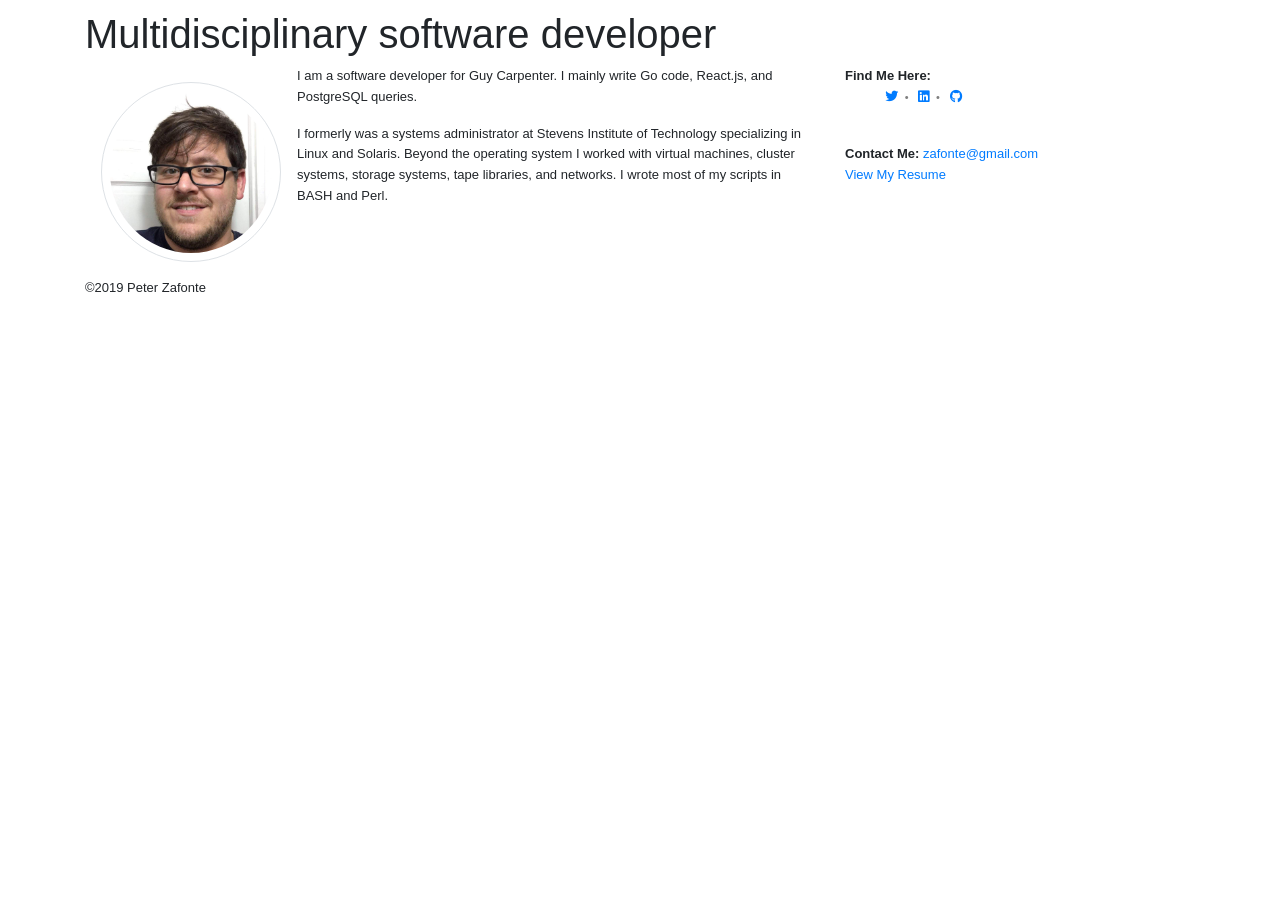
<file: index.html>
<!DOCTYPE html>
<html lang="en">

<head>
  <meta charset="UTF-8">
  <title>Peter Zafonte's Portfolio &laquo; Software Developer</title>
  <link rel="stylesheet" href="https://stackpath.bootstrapcdn.com/bootstrap/4.3.1/css/bootstrap.min.css">
  <link rel="stylesheet" href="https://use.fontawesome.com/releases/v5.6.3/css/all.css">
  <link href="https://fonts.googleapis.com/css?family=Merriweather:300,700,700i|Montserrat:400,700|Open+Sans:400,700"
    rel="stylesheet">
   <link rel="stylesheet" href="/css/style.css">
    
  <!-- Global site tag (gtag.js) - Google Analytics -->
  <script async src="https://www.googletagmanager.com/gtag/js?id=UA-132770432-1"></script>
  <script>
    window.dataLayer = window.dataLayer || [];
  function gtag(){dataLayer.push(arguments);}
  gtag('js', new Date());
  gtag('config', 'UA-132770432-1');
</script>

</head>

<body>

  <div class="container">
    <div class="row">
      <div class="col-xs-12 col-sm-12 col-md-8">
        <h1 class="title">Multidisciplinary software developer</h1>
      </div>
    </div>

    <div class="row">
      <div class="col-12 col-sm-12 col-md-8">
          <img class="img-responsive float-left border rounded-circle p-2 m-3" src="profile.jpg" width="180px">
        <p>
          I am a software developer for Guy Carpenter. I mainly write Go code, React.js, and PostgreSQL queries.
        </p>
        <p>
          I formerly was a systems administrator at Stevens Institute of Technology specializing in Linux and Solaris. Beyond the operating system I worked with virtual machines, cluster systems, storage systems, tape libraries, and networks. I wrote most of my scripts in BASH and Perl.
        </p>
      </div>
          <div class="col-12 col-sm-12 col-md-4">
              <strong>Find Me Here:</strong>
            <ul>
              <li>
                <a href="https://twitter.com/pzafonte" target="_blank"><i class="fab fa-twitter" aria-hidden="true"></i></a>
              </li>
              <li>
                <a href="https://www.linkedin.com/in/pzafonte" target="_blank"><i class="fab fa-linkedin" aria-hidden="true"></i></a>
              </li>
              <li>
                <a href="https://github.com/pzafonte" target="_blank"><i class="fab fa-github" aria-hidden="true"></i></a>
              </li>
              <!-- <li>
                <a href="" target="_blank"><i class="fab fa-stack-overflow" aria-hidden="true"></i></a>
              </li>-->
            </ul>
              <br>
              <strong>Contact Me:</strong>
              <a href="mailto:zafonte@gmail.com">zafonte@gmail.com</a></br>
              <a href="https://docs.google.com/document/d/10TfStxvA1JhVvTsuRifdf4YgCu_pn1P0Izy8Vhj6_ug/edit?usp=sharing"
              target="_blank">View My Resume</a>
          </div>
      </div>

  <!-- FOOTER BEGIN -->

  <footer>
    <div class="container">
      <div class="row">
        &copy;2019 Peter Zafonte
      </div>
    </div>
  </footer>

  <!-- FOOTER END -->
<script src="https://code.jquery.com/jquery-3.3.1.slim.min.js"></script>
<script src="https://cdnjs.cloudflare.com/ajax/libs/popper.js/1.14.7/umd/popper.min.js"></script>
<script src="https://stackpath.bootstrapcdn.com/bootstrap/4.3.1/js/bootstrap.min.js"></script>
</body>

</html>
</file>
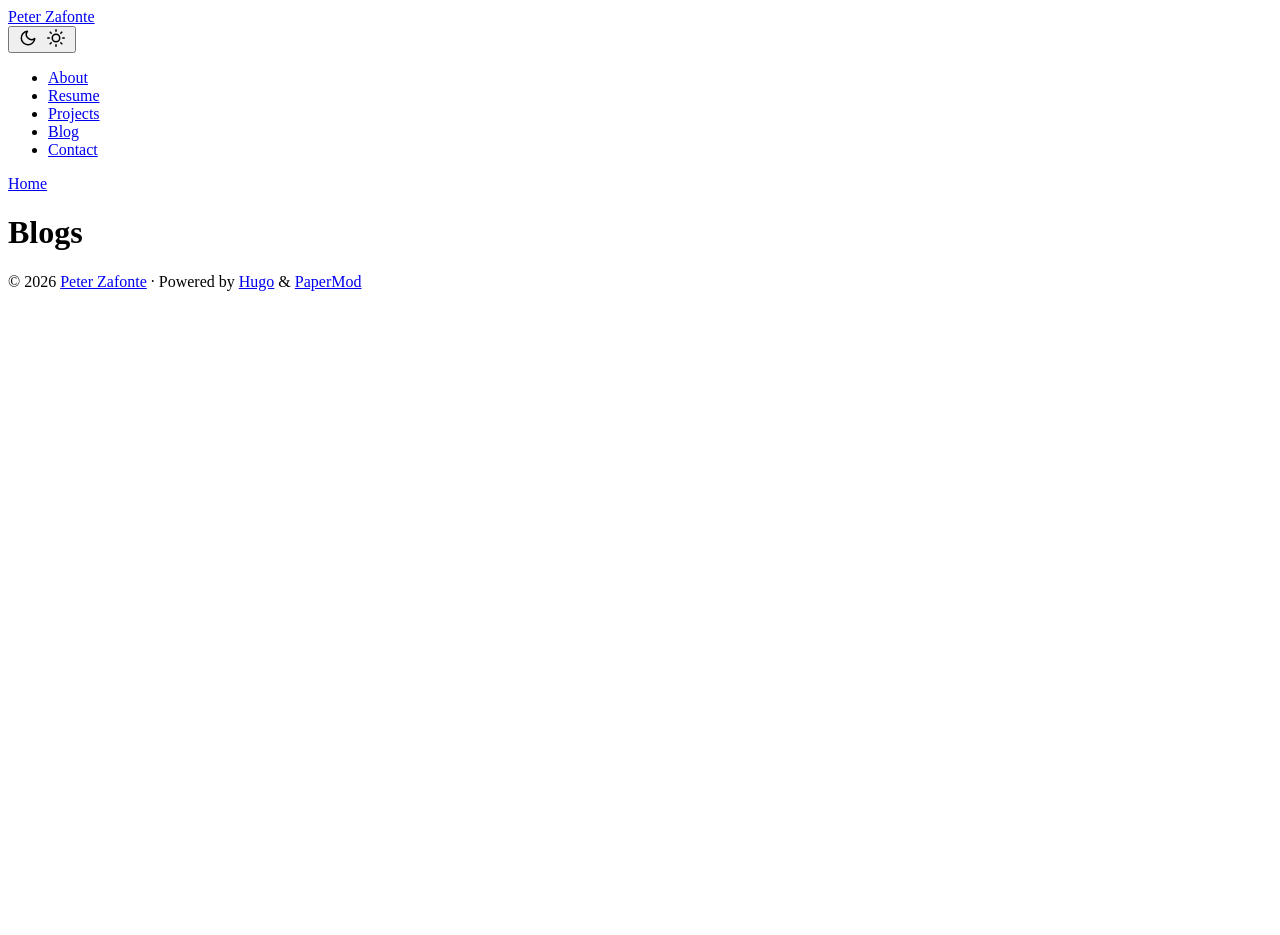
<file: public/blog/index.html>
<!doctype html><html lang=en dir=auto data-theme=auto><head><meta charset=utf-8><meta http-equiv=X-UA-Compatible content="IE=edge"><meta name=viewport content="width=device-width,initial-scale=1,shrink-to-fit=no"><meta name=robots content="index, follow"><title>Blogs | Peter Zafonte</title><meta name=keywords content><meta name=description content="Blogs - Peter Zafonte"><meta name=author content="Peter Zafonte"><link rel=canonical href=https://pzafonte.dev/blog/><link crossorigin=anonymous href=https://pzafonte.dev/assets/css/stylesheet.da3211e5ef867bf2b75fd5a6515cfed7195c011e8ab735694e203810a827097b.css integrity="sha256-2jIR5e+Ge/K3X9WmUVz+1xlcAR6KtzVpTiA4EKgnCXs=" rel="preload stylesheet" as=style><link rel=icon href=https://pzafonte.dev/favicon.ico><link rel=icon type=image/png sizes=16x16 href=https://pzafonte.dev/favicon-16x16.png><link rel=icon type=image/png sizes=32x32 href=https://pzafonte.dev/favicon-32x32.png><link rel=apple-touch-icon href=https://pzafonte.dev/apple-touch-icon.png><link rel=mask-icon href=https://pzafonte.dev/safari-pinned-tab.svg><meta name=theme-color content="#2e2e33"><meta name=msapplication-TileColor content="#2e2e33"><link rel=alternate type=application/rss+xml href=https://pzafonte.dev/blog/index.xml title=rss><link rel=alternate hreflang=en href=https://pzafonte.dev/blog/><noscript><style>#theme-toggle,.top-link{display:none}</style><style>@media(prefers-color-scheme:dark){:root{--theme:rgb(29, 30, 32);--entry:rgb(46, 46, 51);--primary:rgb(218, 218, 219);--secondary:rgb(155, 156, 157);--tertiary:rgb(65, 66, 68);--content:rgb(196, 196, 197);--code-block-bg:rgb(46, 46, 51);--code-bg:rgb(55, 56, 62);--border:rgb(51, 51, 51);color-scheme:dark}.list{background:var(--theme)}.toc{background:var(--entry)}}@media(prefers-color-scheme:light){.list::-webkit-scrollbar-thumb{border-color:var(--code-bg)}}</style></noscript><script>localStorage.getItem("pref-theme")==="dark"?document.querySelector("html").dataset.theme="dark":localStorage.getItem("pref-theme")==="light"?document.querySelector("html").dataset.theme="light":window.matchMedia("(prefers-color-scheme: dark)").matches?document.querySelector("html").dataset.theme="dark":document.querySelector("html").dataset.theme="light"</script><meta property="og:url" content="https://pzafonte.dev/blog/"><meta property="og:site_name" content="Peter Zafonte"><meta property="og:title" content="Blogs"><meta property="og:description" content="Professional Website"><meta property="og:locale" content="en-us"><meta property="og:type" content="website"><meta name=twitter:card content="summary"><meta name=twitter:title content="Blogs"><meta name=twitter:description content="Professional Website"><script type=application/ld+json>{"@context":"https://schema.org","@type":"BreadcrumbList","itemListElement":[{"@type":"ListItem","position":1,"name":"Blogs","item":"https://pzafonte.dev/blog/"}]}</script></head><body class=list id=top><header class=header><nav class=nav><div class=logo><a href=https://pzafonte.dev/ accesskey=h title="Peter Zafonte (Alt + H)">Peter Zafonte</a><div class=logo-switches><button id=theme-toggle accesskey=t title="(Alt + T)" aria-label="Toggle theme">
<svg id="moon" width="24" height="18" viewBox="0 0 24 24" fill="none" stroke="currentColor" stroke-width="2" stroke-linecap="round" stroke-linejoin="round"><path d="M21 12.79A9 9 0 1111.21 3 7 7 0 0021 12.79z"/></svg>
<svg id="sun" width="24" height="18" viewBox="0 0 24 24" fill="none" stroke="currentColor" stroke-width="2" stroke-linecap="round" stroke-linejoin="round"><circle cx="12" cy="12" r="5"/><line x1="12" y1="1" x2="12" y2="3"/><line x1="12" y1="21" x2="12" y2="23"/><line x1="4.22" y1="4.22" x2="5.64" y2="5.64"/><line x1="18.36" y1="18.36" x2="19.78" y2="19.78"/><line x1="1" y1="12" x2="3" y2="12"/><line x1="21" y1="12" x2="23" y2="12"/><line x1="4.22" y1="19.78" x2="5.64" y2="18.36"/><line x1="18.36" y1="5.64" x2="19.78" y2="4.22"/></svg></button></div></div><ul id=menu><li><a href=https://pzafonte.dev/about/ title=About><span>About</span></a></li><li><a href=https://pzafonte.dev/resume/ title=Resume><span>Resume</span></a></li><li><a href=https://pzafonte.dev/projects/ title=Projects><span>Projects</span></a></li><li><a href=https://pzafonte.dev/blog/ title=Blog><span class=active>Blog</span></a></li><li><a href=https://pzafonte.dev/contact/ title=Contact><span>Contact</span></a></li></ul></nav></header><main class=main><header class=page-header><div class=breadcrumbs><a href=https://pzafonte.dev/>Home</a></div><h1>Blogs</h1></header></main><footer class=footer><span>&copy; 2026 <a href=https://pzafonte.dev/>Peter Zafonte</a></span> ·
<span>Powered by
<a href=https://gohugo.io/ rel="noopener noreferrer" target=_blank>Hugo</a> &
<a href=https://github.com/adityatelange/hugo-PaperMod/ rel=noopener target=_blank>PaperMod</a></span></footer><a href=#top aria-label="go to top" title="Go to Top (Alt + G)" class=top-link id=top-link accesskey=g><svg viewBox="0 0 12 6" fill="currentColor"><path d="M12 6H0l6-6z"/></svg>
</a><script>let menu=document.getElementById("menu");if(menu){const e=localStorage.getItem("menu-scroll-position");e&&(menu.scrollLeft=parseInt(e,10)),menu.onscroll=function(){localStorage.setItem("menu-scroll-position",menu.scrollLeft)}}document.querySelectorAll('a[href^="#"]').forEach(e=>{e.addEventListener("click",function(e){e.preventDefault();var t=this.getAttribute("href").substr(1);window.matchMedia("(prefers-reduced-motion: reduce)").matches?document.querySelector(`[id='${decodeURIComponent(t)}']`).scrollIntoView():document.querySelector(`[id='${decodeURIComponent(t)}']`).scrollIntoView({behavior:"smooth"}),t==="top"?history.replaceState(null,null," "):history.pushState(null,null,`#${t}`)})})</script><script>var mybutton=document.getElementById("top-link");window.onscroll=function(){document.body.scrollTop>800||document.documentElement.scrollTop>800?(mybutton.style.visibility="visible",mybutton.style.opacity="1"):(mybutton.style.visibility="hidden",mybutton.style.opacity="0")}</script><script>document.getElementById("theme-toggle").addEventListener("click",()=>{const e=document.querySelector("html");e.dataset.theme==="dark"?(e.dataset.theme="light",localStorage.setItem("pref-theme","light")):(e.dataset.theme="dark",localStorage.setItem("pref-theme","dark"))})</script></body></html>
</file>
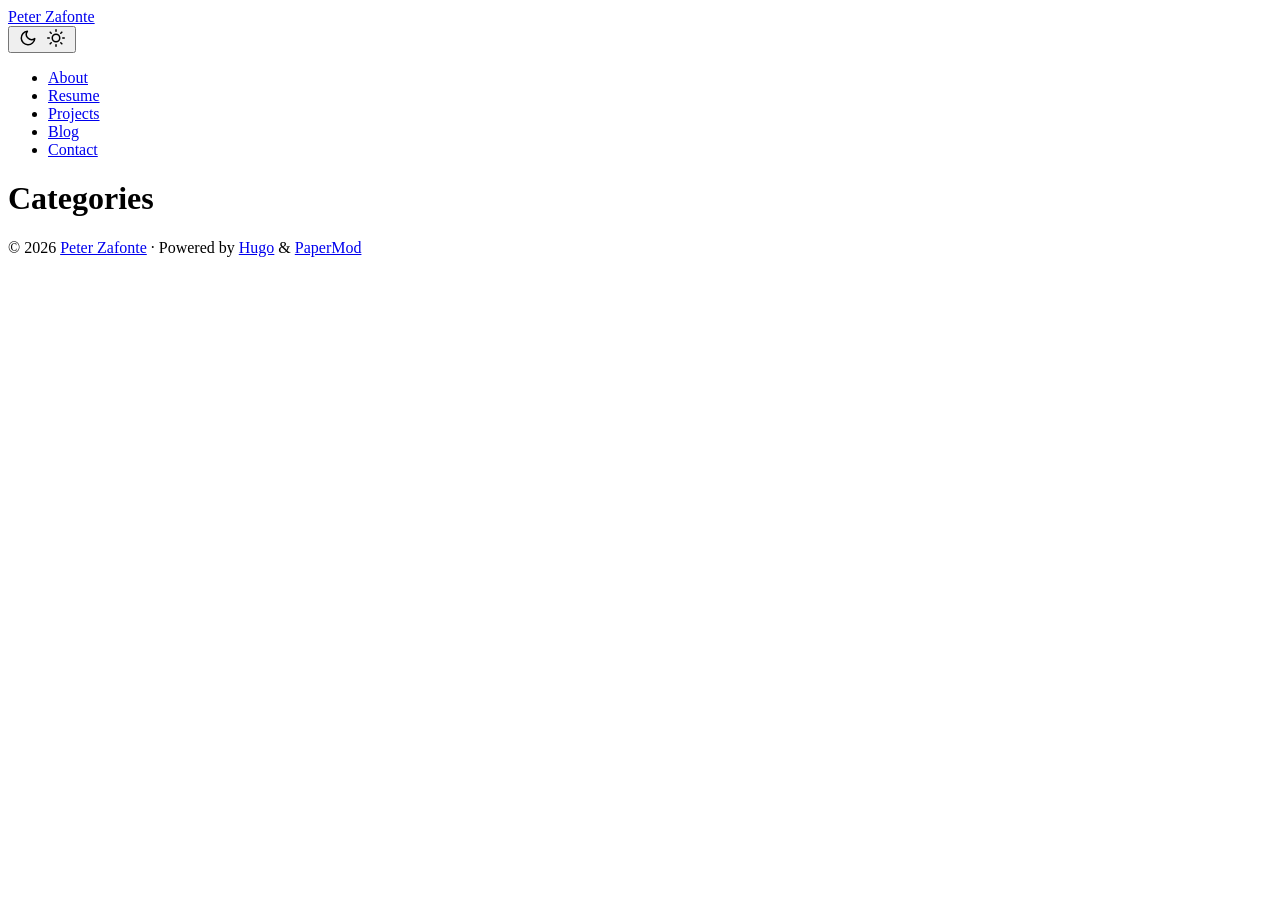
<file: public/categories/index.html>
<!doctype html><html lang=en dir=auto data-theme=auto><head><meta charset=utf-8><meta http-equiv=X-UA-Compatible content="IE=edge"><meta name=viewport content="width=device-width,initial-scale=1,shrink-to-fit=no"><meta name=robots content="index, follow"><title>Categories | Peter Zafonte</title><meta name=keywords content><meta name=description content="Professional Website"><meta name=author content="Peter Zafonte"><link rel=canonical href=https://pzafonte.dev/categories/><link crossorigin=anonymous href=https://pzafonte.dev/assets/css/stylesheet.da3211e5ef867bf2b75fd5a6515cfed7195c011e8ab735694e203810a827097b.css integrity="sha256-2jIR5e+Ge/K3X9WmUVz+1xlcAR6KtzVpTiA4EKgnCXs=" rel="preload stylesheet" as=style><link rel=icon href=https://pzafonte.dev/favicon.ico><link rel=icon type=image/png sizes=16x16 href=https://pzafonte.dev/favicon-16x16.png><link rel=icon type=image/png sizes=32x32 href=https://pzafonte.dev/favicon-32x32.png><link rel=apple-touch-icon href=https://pzafonte.dev/apple-touch-icon.png><link rel=mask-icon href=https://pzafonte.dev/safari-pinned-tab.svg><meta name=theme-color content="#2e2e33"><meta name=msapplication-TileColor content="#2e2e33"><link rel=alternate type=application/rss+xml href=https://pzafonte.dev/categories/index.xml title=rss><link rel=alternate hreflang=en href=https://pzafonte.dev/categories/><noscript><style>#theme-toggle,.top-link{display:none}</style><style>@media(prefers-color-scheme:dark){:root{--theme:rgb(29, 30, 32);--entry:rgb(46, 46, 51);--primary:rgb(218, 218, 219);--secondary:rgb(155, 156, 157);--tertiary:rgb(65, 66, 68);--content:rgb(196, 196, 197);--code-block-bg:rgb(46, 46, 51);--code-bg:rgb(55, 56, 62);--border:rgb(51, 51, 51);color-scheme:dark}.list{background:var(--theme)}.toc{background:var(--entry)}}@media(prefers-color-scheme:light){.list::-webkit-scrollbar-thumb{border-color:var(--code-bg)}}</style></noscript><script>localStorage.getItem("pref-theme")==="dark"?document.querySelector("html").dataset.theme="dark":localStorage.getItem("pref-theme")==="light"?document.querySelector("html").dataset.theme="light":window.matchMedia("(prefers-color-scheme: dark)").matches?document.querySelector("html").dataset.theme="dark":document.querySelector("html").dataset.theme="light"</script><meta property="og:url" content="https://pzafonte.dev/categories/"><meta property="og:site_name" content="Peter Zafonte"><meta property="og:title" content="Categories"><meta property="og:description" content="Professional Website"><meta property="og:locale" content="en-us"><meta property="og:type" content="website"><meta name=twitter:card content="summary"><meta name=twitter:title content="Categories"><meta name=twitter:description content="Professional Website"></head><body class=list id=top><header class=header><nav class=nav><div class=logo><a href=https://pzafonte.dev/ accesskey=h title="Peter Zafonte (Alt + H)">Peter Zafonte</a><div class=logo-switches><button id=theme-toggle accesskey=t title="(Alt + T)" aria-label="Toggle theme">
<svg id="moon" width="24" height="18" viewBox="0 0 24 24" fill="none" stroke="currentColor" stroke-width="2" stroke-linecap="round" stroke-linejoin="round"><path d="M21 12.79A9 9 0 1111.21 3 7 7 0 0021 12.79z"/></svg>
<svg id="sun" width="24" height="18" viewBox="0 0 24 24" fill="none" stroke="currentColor" stroke-width="2" stroke-linecap="round" stroke-linejoin="round"><circle cx="12" cy="12" r="5"/><line x1="12" y1="1" x2="12" y2="3"/><line x1="12" y1="21" x2="12" y2="23"/><line x1="4.22" y1="4.22" x2="5.64" y2="5.64"/><line x1="18.36" y1="18.36" x2="19.78" y2="19.78"/><line x1="1" y1="12" x2="3" y2="12"/><line x1="21" y1="12" x2="23" y2="12"/><line x1="4.22" y1="19.78" x2="5.64" y2="18.36"/><line x1="18.36" y1="5.64" x2="19.78" y2="4.22"/></svg></button></div></div><ul id=menu><li><a href=https://pzafonte.dev/about/ title=About><span>About</span></a></li><li><a href=https://pzafonte.dev/resume/ title=Resume><span>Resume</span></a></li><li><a href=https://pzafonte.dev/projects/ title=Projects><span>Projects</span></a></li><li><a href=https://pzafonte.dev/blog/ title=Blog><span>Blog</span></a></li><li><a href=https://pzafonte.dev/contact/ title=Contact><span>Contact</span></a></li></ul></nav></header><main class=main><header class=page-header><h1>Categories</h1></header><ul class=terms-tags></ul></main><footer class=footer><span>&copy; 2026 <a href=https://pzafonte.dev/>Peter Zafonte</a></span> ·
<span>Powered by
<a href=https://gohugo.io/ rel="noopener noreferrer" target=_blank>Hugo</a> &
<a href=https://github.com/adityatelange/hugo-PaperMod/ rel=noopener target=_blank>PaperMod</a></span></footer><a href=#top aria-label="go to top" title="Go to Top (Alt + G)" class=top-link id=top-link accesskey=g><svg viewBox="0 0 12 6" fill="currentColor"><path d="M12 6H0l6-6z"/></svg>
</a><script>let menu=document.getElementById("menu");if(menu){const e=localStorage.getItem("menu-scroll-position");e&&(menu.scrollLeft=parseInt(e,10)),menu.onscroll=function(){localStorage.setItem("menu-scroll-position",menu.scrollLeft)}}document.querySelectorAll('a[href^="#"]').forEach(e=>{e.addEventListener("click",function(e){e.preventDefault();var t=this.getAttribute("href").substr(1);window.matchMedia("(prefers-reduced-motion: reduce)").matches?document.querySelector(`[id='${decodeURIComponent(t)}']`).scrollIntoView():document.querySelector(`[id='${decodeURIComponent(t)}']`).scrollIntoView({behavior:"smooth"}),t==="top"?history.replaceState(null,null," "):history.pushState(null,null,`#${t}`)})})</script><script>var mybutton=document.getElementById("top-link");window.onscroll=function(){document.body.scrollTop>800||document.documentElement.scrollTop>800?(mybutton.style.visibility="visible",mybutton.style.opacity="1"):(mybutton.style.visibility="hidden",mybutton.style.opacity="0")}</script><script>document.getElementById("theme-toggle").addEventListener("click",()=>{const e=document.querySelector("html");e.dataset.theme==="dark"?(e.dataset.theme="light",localStorage.setItem("pref-theme","light")):(e.dataset.theme="dark",localStorage.setItem("pref-theme","dark"))})</script></body></html>
</file>
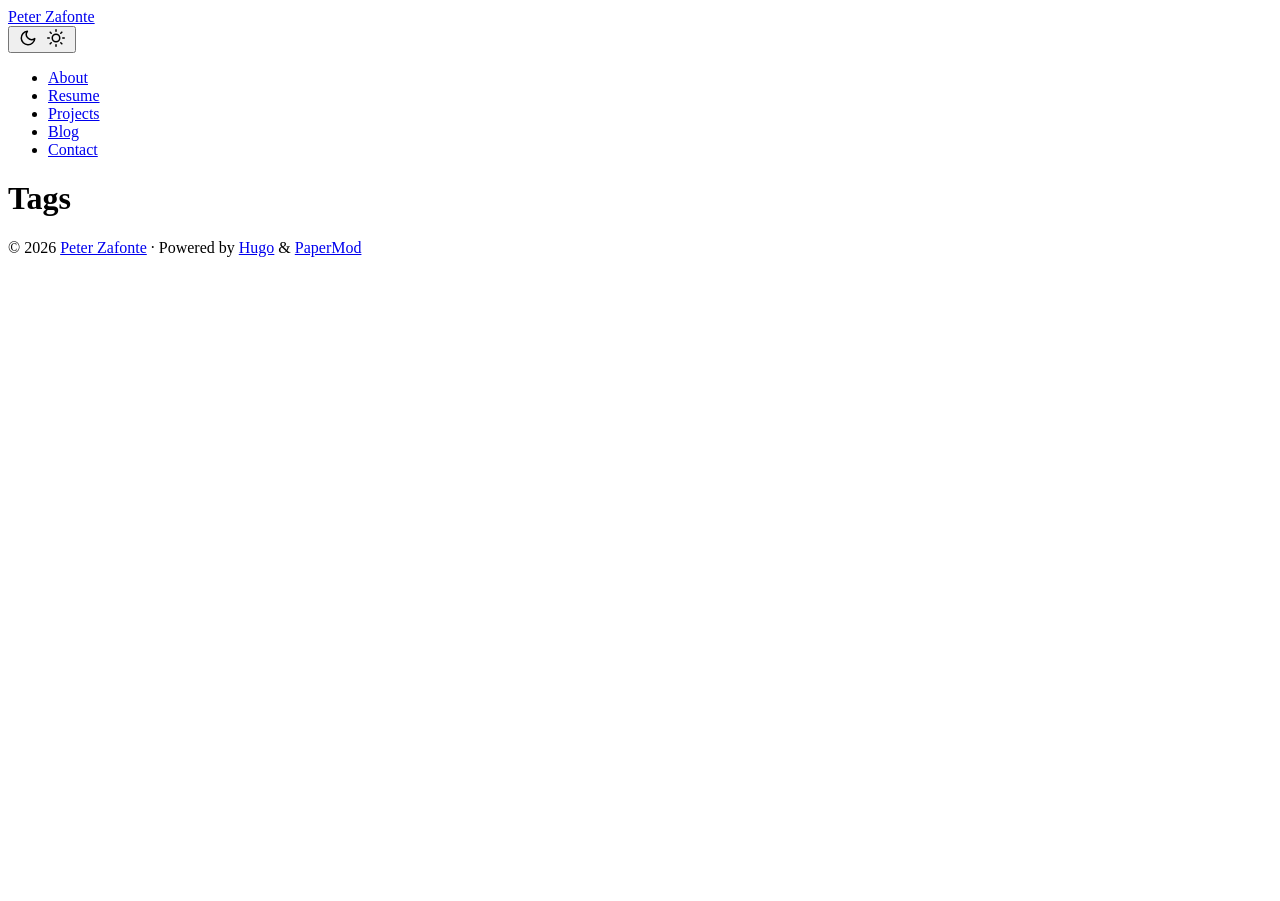
<file: public/tags/index.html>
<!doctype html><html lang=en dir=auto data-theme=auto><head><meta charset=utf-8><meta http-equiv=X-UA-Compatible content="IE=edge"><meta name=viewport content="width=device-width,initial-scale=1,shrink-to-fit=no"><meta name=robots content="index, follow"><title>Tags | Peter Zafonte</title><meta name=keywords content><meta name=description content="Professional Website"><meta name=author content="Peter Zafonte"><link rel=canonical href=https://pzafonte.dev/tags/><link crossorigin=anonymous href=https://pzafonte.dev/assets/css/stylesheet.da3211e5ef867bf2b75fd5a6515cfed7195c011e8ab735694e203810a827097b.css integrity="sha256-2jIR5e+Ge/K3X9WmUVz+1xlcAR6KtzVpTiA4EKgnCXs=" rel="preload stylesheet" as=style><link rel=icon href=https://pzafonte.dev/favicon.ico><link rel=icon type=image/png sizes=16x16 href=https://pzafonte.dev/favicon-16x16.png><link rel=icon type=image/png sizes=32x32 href=https://pzafonte.dev/favicon-32x32.png><link rel=apple-touch-icon href=https://pzafonte.dev/apple-touch-icon.png><link rel=mask-icon href=https://pzafonte.dev/safari-pinned-tab.svg><meta name=theme-color content="#2e2e33"><meta name=msapplication-TileColor content="#2e2e33"><link rel=alternate type=application/rss+xml href=https://pzafonte.dev/tags/index.xml title=rss><link rel=alternate hreflang=en href=https://pzafonte.dev/tags/><noscript><style>#theme-toggle,.top-link{display:none}</style><style>@media(prefers-color-scheme:dark){:root{--theme:rgb(29, 30, 32);--entry:rgb(46, 46, 51);--primary:rgb(218, 218, 219);--secondary:rgb(155, 156, 157);--tertiary:rgb(65, 66, 68);--content:rgb(196, 196, 197);--code-block-bg:rgb(46, 46, 51);--code-bg:rgb(55, 56, 62);--border:rgb(51, 51, 51);color-scheme:dark}.list{background:var(--theme)}.toc{background:var(--entry)}}@media(prefers-color-scheme:light){.list::-webkit-scrollbar-thumb{border-color:var(--code-bg)}}</style></noscript><script>localStorage.getItem("pref-theme")==="dark"?document.querySelector("html").dataset.theme="dark":localStorage.getItem("pref-theme")==="light"?document.querySelector("html").dataset.theme="light":window.matchMedia("(prefers-color-scheme: dark)").matches?document.querySelector("html").dataset.theme="dark":document.querySelector("html").dataset.theme="light"</script><meta property="og:url" content="https://pzafonte.dev/tags/"><meta property="og:site_name" content="Peter Zafonte"><meta property="og:title" content="Tags"><meta property="og:description" content="Professional Website"><meta property="og:locale" content="en-us"><meta property="og:type" content="website"><meta name=twitter:card content="summary"><meta name=twitter:title content="Tags"><meta name=twitter:description content="Professional Website"></head><body class=list id=top><header class=header><nav class=nav><div class=logo><a href=https://pzafonte.dev/ accesskey=h title="Peter Zafonte (Alt + H)">Peter Zafonte</a><div class=logo-switches><button id=theme-toggle accesskey=t title="(Alt + T)" aria-label="Toggle theme">
<svg id="moon" width="24" height="18" viewBox="0 0 24 24" fill="none" stroke="currentColor" stroke-width="2" stroke-linecap="round" stroke-linejoin="round"><path d="M21 12.79A9 9 0 1111.21 3 7 7 0 0021 12.79z"/></svg>
<svg id="sun" width="24" height="18" viewBox="0 0 24 24" fill="none" stroke="currentColor" stroke-width="2" stroke-linecap="round" stroke-linejoin="round"><circle cx="12" cy="12" r="5"/><line x1="12" y1="1" x2="12" y2="3"/><line x1="12" y1="21" x2="12" y2="23"/><line x1="4.22" y1="4.22" x2="5.64" y2="5.64"/><line x1="18.36" y1="18.36" x2="19.78" y2="19.78"/><line x1="1" y1="12" x2="3" y2="12"/><line x1="21" y1="12" x2="23" y2="12"/><line x1="4.22" y1="19.78" x2="5.64" y2="18.36"/><line x1="18.36" y1="5.64" x2="19.78" y2="4.22"/></svg></button></div></div><ul id=menu><li><a href=https://pzafonte.dev/about/ title=About><span>About</span></a></li><li><a href=https://pzafonte.dev/resume/ title=Resume><span>Resume</span></a></li><li><a href=https://pzafonte.dev/projects/ title=Projects><span>Projects</span></a></li><li><a href=https://pzafonte.dev/blog/ title=Blog><span>Blog</span></a></li><li><a href=https://pzafonte.dev/contact/ title=Contact><span>Contact</span></a></li></ul></nav></header><main class=main><header class=page-header><h1>Tags</h1></header><ul class=terms-tags></ul></main><footer class=footer><span>&copy; 2026 <a href=https://pzafonte.dev/>Peter Zafonte</a></span> ·
<span>Powered by
<a href=https://gohugo.io/ rel="noopener noreferrer" target=_blank>Hugo</a> &
<a href=https://github.com/adityatelange/hugo-PaperMod/ rel=noopener target=_blank>PaperMod</a></span></footer><a href=#top aria-label="go to top" title="Go to Top (Alt + G)" class=top-link id=top-link accesskey=g><svg viewBox="0 0 12 6" fill="currentColor"><path d="M12 6H0l6-6z"/></svg>
</a><script>let menu=document.getElementById("menu");if(menu){const e=localStorage.getItem("menu-scroll-position");e&&(menu.scrollLeft=parseInt(e,10)),menu.onscroll=function(){localStorage.setItem("menu-scroll-position",menu.scrollLeft)}}document.querySelectorAll('a[href^="#"]').forEach(e=>{e.addEventListener("click",function(e){e.preventDefault();var t=this.getAttribute("href").substr(1);window.matchMedia("(prefers-reduced-motion: reduce)").matches?document.querySelector(`[id='${decodeURIComponent(t)}']`).scrollIntoView():document.querySelector(`[id='${decodeURIComponent(t)}']`).scrollIntoView({behavior:"smooth"}),t==="top"?history.replaceState(null,null," "):history.pushState(null,null,`#${t}`)})})</script><script>var mybutton=document.getElementById("top-link");window.onscroll=function(){document.body.scrollTop>800||document.documentElement.scrollTop>800?(mybutton.style.visibility="visible",mybutton.style.opacity="1"):(mybutton.style.visibility="hidden",mybutton.style.opacity="0")}</script><script>document.getElementById("theme-toggle").addEventListener("click",()=>{const e=document.querySelector("html");e.dataset.theme==="dark"?(e.dataset.theme="light",localStorage.setItem("pref-theme","light")):(e.dataset.theme="dark",localStorage.setItem("pref-theme","dark"))})</script></body></html>
</file>
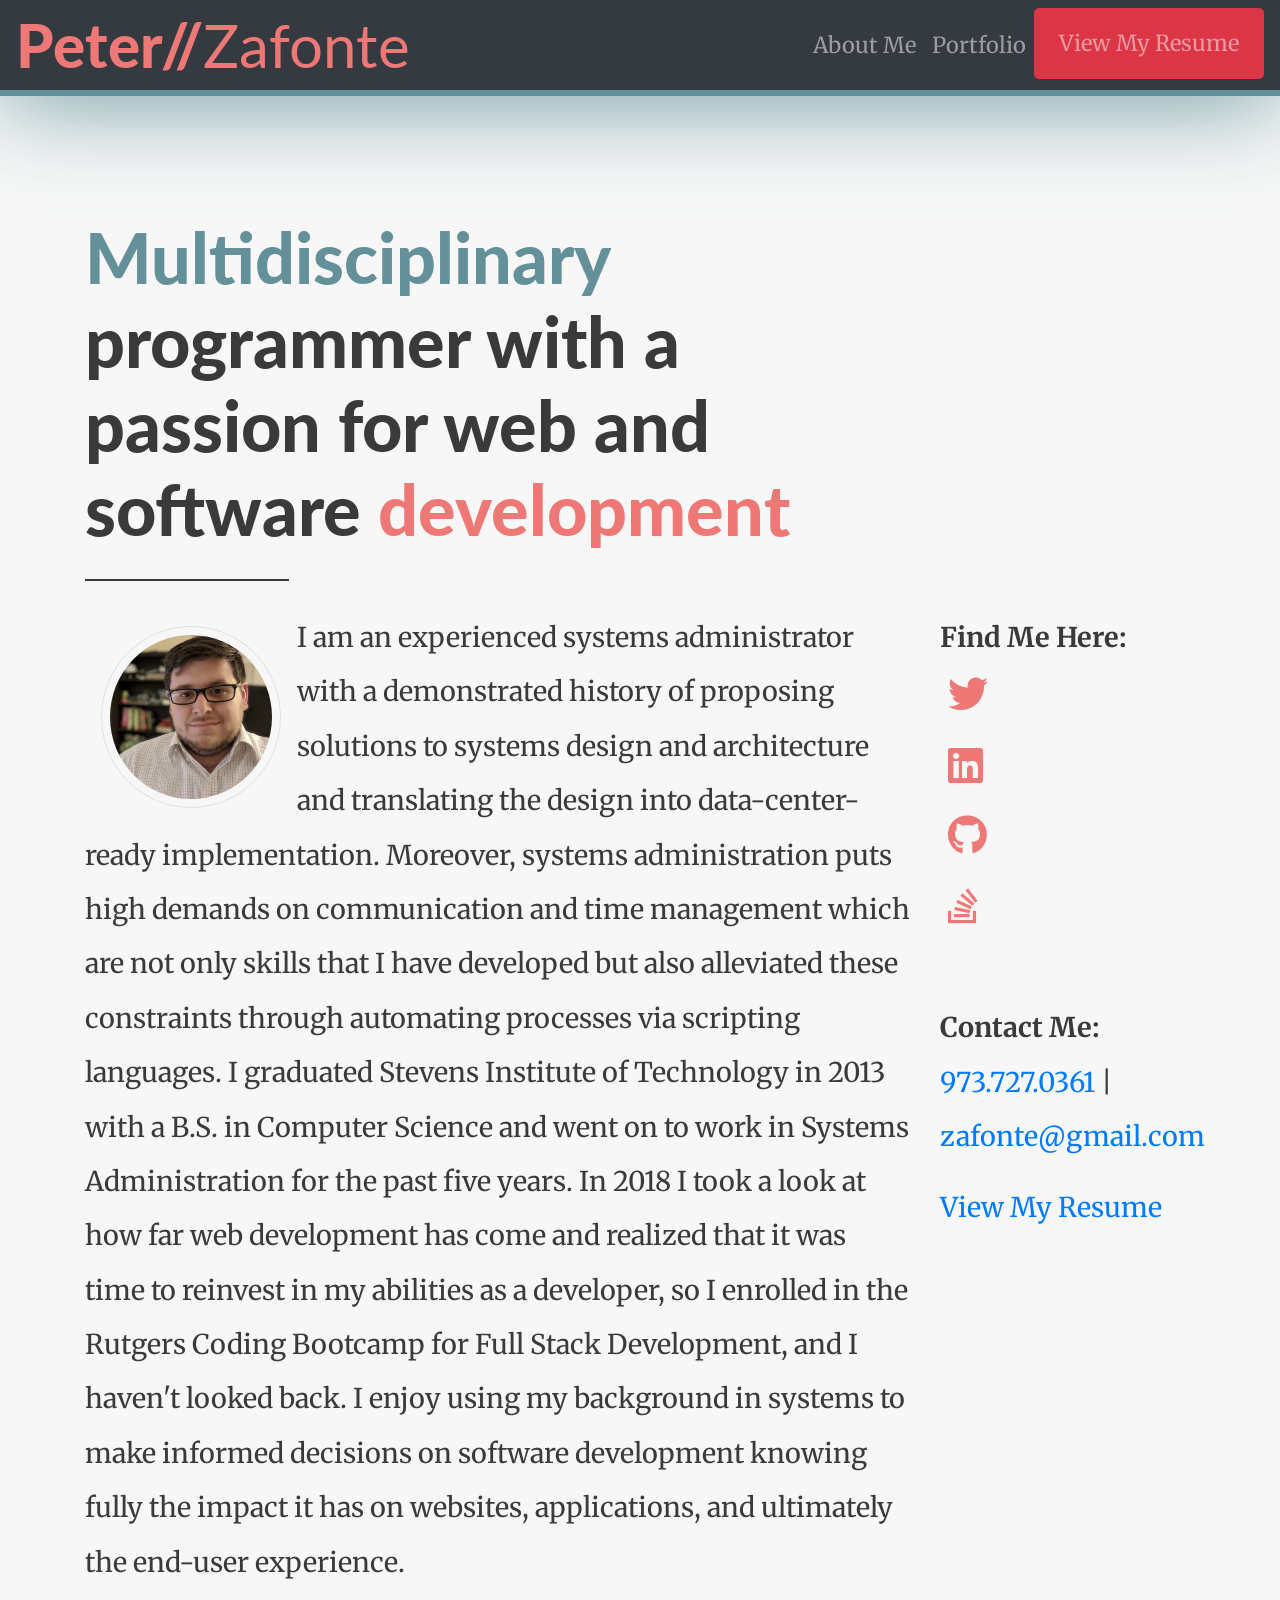
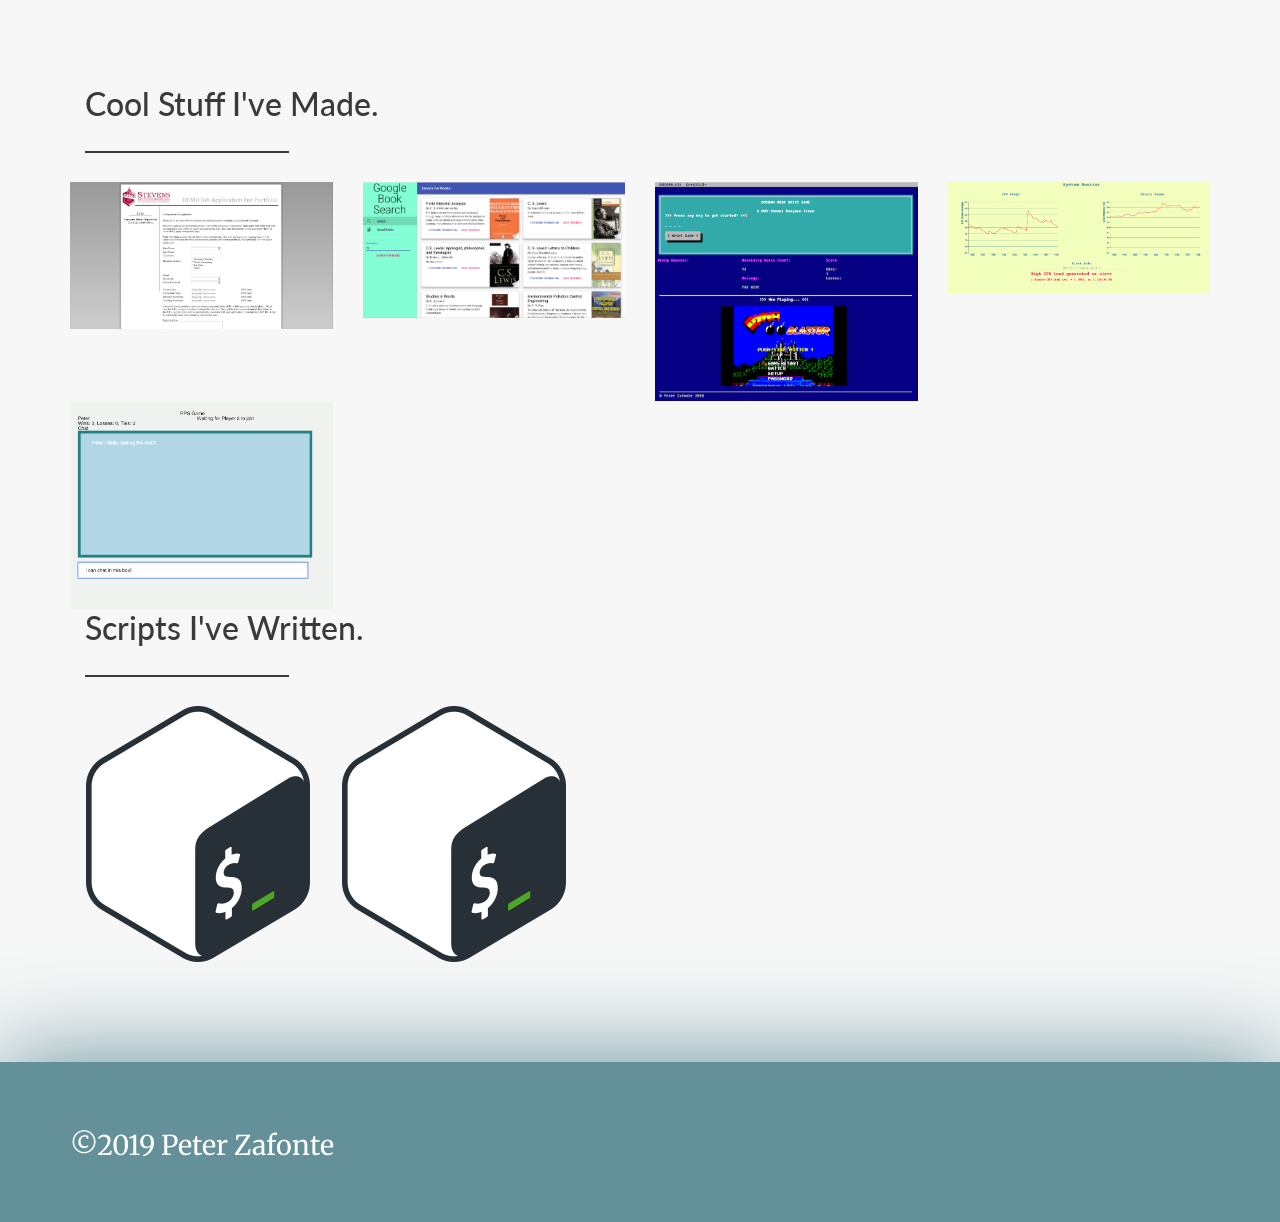
<file: old_index.html>
<!DOCTYPE html>
<html lang="en">

<head>
  <meta charset="UTF-8">
  <title>Peter Zafonte's Portfolio &laquo; Web Developer</title>
  <link rel="stylesheet" href="https://stackpath.bootstrapcdn.com/bootstrap/4.2.1/css/bootstrap.min.css">
  <link rel="stylesheet" href="https://use.fontawesome.com/releases/v5.6.3/css/all.css">
  <link href="https://fonts.googleapis.com/css?family=Merriweather:300,700,700i|Montserrat:400,700|Open+Sans:400,700"
    rel="stylesheet">
  <link rel="stylesheet" type="text/css" href="./assets/css/style.css">

  <!-- Global site tag (gtag.js) - Google Analytics -->
  <script async src="https://www.googletagmanager.com/gtag/js?id=UA-132770432-1"></script>
  <script>
    window.dataLayer = window.dataLayer || [];
  function gtag(){dataLayer.push(arguments);}
  gtag('js', new Date());

  gtag('config', 'UA-132770432-1');
</script>

</head>

<body>

  <!-- NAVIGATION / HEADER SECTION BEGIN -->
  <nav class="navbar navbar-expand-lg navbar-dark bg-dark fixed-top">
      <a class="navbar-brand" href="#"><span class="strong">Peter//</span>Zafonte</a>
      <button class="navbar-toggler" type="button" data-toggle="collapse" data-target="#navbarNav" aria-controls="navbarNav" aria-expanded="false" aria-label="Toggle navigation">
        <span class="navbar-toggler-icon"></span>
      </button>
      <div class="collapse navbar-collapse" id="navbarNav">
        <ul class="navbar-nav ml-auto">
          <li class="nav-item">
              <a class="nav-link" href="#about">About Me</a>
            </li>
          <li class="nav-item">
              <a class="nav-link" href="#portfolio">Portfolio</a>
            </li>
          <li class="nav-item">
              <button type="button" class="btn btn-danger btn-lg"><a class="nav-link" href="https://docs.google.com/document/d/10TfStxvA1JhVvTsuRifdf4YgCu_pn1P0Izy8Vhj6_ug/edit?usp=sharing"
                target="_blank">View My Resume</a></button>
            </li>
        </ul>
      </div>
    </nav>
  <!-- NAVIGATION / HEADER SECTION END -->

  <!-- MAIN CONTENT BEGIN -->
  <div class="container">
    <!-- HEADLINE / ABOUT SECTION BEGIN -->
    <div id="about" class="row">
      <div class="col-xs-12 col-sm-12 col-md-8">

        <h1 class="title"><span class="blue">Multidisciplinary</span> programmer with a passion for web and software
          <span class="pink">development</span></h1>
        <span class="divide">&nbsp;</span>

      </div>
    </div>

    <div class="row">

      <div class="col-12 col-sm-12 col-md-9">
          <img class="img-responsive float-left border rounded-circle p-2 m-3" src="./assets/images/profile.jpg" width="180px">
        <p>
          I am an experienced systems administrator with a demonstrated history of proposing solutions to systems
          design
          and architecture and translating the design into data-center-ready implementation. Moreover, systems
          administration puts high demands on communication and time management which are not only skills that I have
          developed but also alleviated these constraints through automating processes via scripting languages. I
          graduated Stevens Institute of Technology in 2013 with a B.S. in Computer Science and went on to work in
          Systems Administration for the past five years. In 2018 I took a look at how far web development has come and
          realized that it was time to reinvest in my abilities as a developer, so I enrolled in the Rutgers Coding
          Bootcamp for Full Stack Development, and I haven't looked back. I enjoy using my background in systems to
          make
          informed decisions on software development knowing fully the impact it has on websites, applications, and
          ultimately the end-user experience.
        </p>
      </div>
          <div class="col-12 col-sm-12 col-md-3 contact">
              <strong>Find Me Here:</strong>
            <ul>
              <li>
                <a href="https://twitter.com/pzafonte" target="_blank"><i class="fab fa-twitter" aria-hidden="true"></i></a>
              </li>
              <li>
                <a href="https://www.linkedin.com/in/pzafonte" target="_blank"><i class="fab fa-linkedin" aria-hidden="true"></i></a>
              </li>
              <li>
                <a href="https://github.com/pzafonte" target="_blank"><i class="fab fa-github" aria-hidden="true"></i></a>
              </li>
              <li>
                <a href="" target="_blank"><i class="fab fa-stack-overflow" aria-hidden="true"></i></a>
              </li>
              <br>
              <strong>Contact Me:</strong>
              <address>
                <a href="tel:9737270361">973.727.0361</a> | 
                <a href="mailto:zafonte@gmail.com">zafonte@gmail.com</a>
              </address>
              <a href="https://docs.google.com/document/d/10TfStxvA1JhVvTsuRifdf4YgCu_pn1P0Izy8Vhj6_ug/edit?usp=sharing"
              target="_blank">View My Resume</a>
          </div>
      </div>

  
  <!-- HEADLINE / ABOUT SECTION END -->

  <!-- PORTFOLIO SECTION BEGIN -->
  <div class="row portfolio" id="portfolio">
    <div class="col-12 col-sm-12 col-md-8">
      <h2>Cool Stuff I've Made.</h2>
      <span class="divide">&nbsp;</span>
    </div>
    <div class="row">
      <div class="col-6 col-sm-6 col-md-3">
        <div class="portfolio-item">
          <img src="assets/images/stevens_job_applicant.png" alt="Screenshot of Google Book Search" />
          <div class="portfolio-title">Job Applicant Tracking System</div>
          <div class="portfolio-description">
            <ul>
              <li><a href="http://157.230.134.193/" target="_blank">Try Demo</a></li>
              <li> <a href="https://github.com/pzafonte/cs-hiring" target="_blank">Learn More</a></li>
            </ul>
          </div>
        </div>
      </div>
      <div class="col-6 col-sm-6 col-md-3">
        <div class="portfolio-item">
          <img src="assets/images/gbs.png" alt="Screenshot of Google Book Search" />
          <div class="portfolio-title">Google Book Search </div>
          <div class="portfolio-description">
            <ul>
              <li><a href="https://secret-retreat-75383.herokuapp.com/" target="_blank">Try Demo</a></li>
              <li> <a href="https://github.com/pzafonte/google-book-search" target="_blank">Learn More</a></li>
            </ul>
          </div>
        </div>
      </div>
      <div class="col-6 col-sm-6 col-md-3">
        <div class="portfolio-item">
          <img src="assets/images/dosman.png" alt="Screenshot of DOSMAN" />
          <div class="portfolio-title">DOSMAN</div>
          <div class="portfolio-description">
            <ul>
              <li><a href="http://www.pzafonte.com/DOSMAN/" target="_blank">Try Demo</a></li>
              <li> <a href="https://github.com/pzafonte/DOSMAN" target="_blank">Learn More</a></li>
            </ul>
          </div>
        </div>
      </div>
      <div class="col-6 col-sm-6 col-md-3">
        <div class="portfolio-item">
          <img src="assets/images/system_monitor.png" alt="Screenshot of System Monitor" />
          <div class="portfolio-title">System Monitor</div>
          <div class="portfolio-description">
            <ul>
              <li><a href="https://hidden-fjord-68301.herokuapp.com/" target="_blank">Try Demo</a></li>
              <li> <a href="https://github.com/pzafonte/system-monitor" target="_blank">Learn More</a></li>
            </ul>
          </div>

        </div>
      </div>
      <div class="col-6 col-sm-6 col-md-3">
        <div class="portfolio-item">
          <img src="assets/images/rps_game.png" alt="Screenshot of Multiplayer RPS" />
          <div class="portfolio-title">Multiplayer RPS</div>
          <div class="portfolio-description">
            <ul>
              <li><a href="http://pzafonte.com/rps-game" target="_blank">Try Demo</a></li>
              <li> <a href="https://github.com/pzafonte/rps-game" target="_blank">Learn More</a></li>
            </ul>
          </div>
        </div>
      </div>
    </div>

    <div class="col-12 col-sm-12 col-md-8">
      <h2>Scripts I've Written.</h2>
      <span class="divide">&nbsp;</span>
    </div>

    <div class="row no-gutters">
      <div class="col-6 col-sm-6 col-md-3">
        <div class="portfolio-item">
          <img src="assets/images/bash_script.png" alt="Custom Amanda Backup Scripts" />
          <div class="portfolio-title">Amanda Scripts for Tape Backup</div>
          <div class="portfolio-description">
            <ul>
              <li> <a href="https://github.com/pzafonte/amanda-backup-scripts" target="_blank">Learn More</a></li>
            </ul>

          </div>
        </div>

      </div>
      <div class="col-6 col-sm-6 col-md-3">
        <div class="portfolio-item">
          <img src="assets/images/bash_script.png" alt="Custom Amanda Backup Scripts" />
          <div class="portfolio-title">Distributed Services Account Creation Script</div>
          <div class="portfolio-description">
            <ul>
              <li> <a href="https://github.com/pzafonte/add-user-script" target="_blank">Learn More</a></li>
            </ul>
          </div>
        </div>
      </div>
    </div>
  </div>
</div>
  <!-- MAIN CONTAINER END -->

  <!-- FOOTER BEGIN -->

  <footer>
    <div class="container">
      <div class="row">
        &copy;2019 Peter Zafonte
      </div>
    </div>
  </footer>

  <!-- FOOTER END -->
  <script src="https://code.jquery.com/jquery-3.3.1.slim.min.js"></script>
  <script src="https://cdnjs.cloudflare.com/ajax/libs/popper.js/1.14.6/umd/popper.min.js"></script>
  <script src="https://stackpath.bootstrapcdn.com/bootstrap/4.2.1/js/bootstrap.min.js"></script>
</body>

</html>
</file>
<file: css/style.css>
body {
    font: 13px/1.6em "Helvetica Neue", Helvetica, Arial, sans-serif;
    padding: 10px;
}

/* =Inline bulleted lists
-------------------------------------------------------------- */
li {
	display:inline-block;
	list-style:none
}
li:before {
	content: '\00a0\2022\00a0\00a0';
	color:#999;
	color:rgba(0,0,0,0.5);
	font-size:11px;
}
li:first-child:before {
	content: '';
}

/* Style all font awesome icons */
.fa {
  padding: 20px;
  font-size: 30px;
  width: 50px;
  text-align: center;
  text-decoration: none;
}

/* Add a hover effect if you want */
.fa:hover {
  opacity: 0.7;
}
</file>
<file: assets/css/style.css>
/* GOOGLE FONTS */

@import url('https://fonts.googleapis.com/css?family=Merriweather:300i,400,700,900');
@import url('https://fonts.googleapis.com/css?family=Lato:400,700,900');

/* MAIN STYLES */

body {
    font-family: 'Merriweather', serif;
    font-size: 1.7em;
    background: #f7f7f7;
    padding-top: 215px;
    color: #3a3a3a;
    line-height: 2em;
    position: relative;
}

h1,
h2,
h3,
h4,
h5,
h6 {
    font-family: 'Lato', sans-serif;
    line-height: 1.2em;
}

h3 {
    font-weight: 700;
}

iframe {
    width: 100%;
}

a {
    -webkit-transition: 0.5s ease-in-out;
    -moz-transition: 0.5s ease-in-out;
    -ms-transition: 0.5s ease-in-out;
    -o-transition: 0.5s ease-in-out;
    transition: 0.5s ease-in-out;
}

.blue {
    color: #639099;
    -webkit-transition: 0.5s ease-in-out;
    -moz-transition: 0.5s ease-in-out;
    -ms-transition: 0.5s ease-in-out;
    -o-transition: 0.5s ease-in-out;
    transition: 0.5s ease-in-out;
}

.blue:hover {
    background: #639099;
    color: #f7f7f7;
}

.green {
    color: #6EE8A8;
    -webkit-transition: 0.5s ease-in-out;
    -moz-transition: 0.5s ease-in-out;
    -ms-transition: 0.5s ease-in-out;
    -o-transition: 0.5s ease-in-out;
    transition: 0.5s ease-in-out;
}

.pink {
    color: #ED7876;
    -webkit-transition: 0.5s ease-in-out;
    -moz-transition: 0.5s ease-in-out;
    -ms-transition: 0.5s ease-in-out;
    -o-transition: 0.5s ease-in-out;
    transition: 0.5s ease-in-out;
}

.pink:hover {
    color: #f7f7f7;
    background: #ed7876;
}

h1.title {
    font-size: 70px;
    font-weight: 900;
}

h2.title {
    font-size: 40px;
    font-weight: 900;
    color: #ED7876;
}

.divide {
    width: 28%;
    margin: 28px 0 29px 0;
    line-height: 0;
    border-bottom: 2px solid #3a3a3a;
    display: block;
}


/* NAVIGATION STYLES */

nav {
    padding-top: 50px;
    padding-bottom: 25px;
}

.navbar .navbar-brand {
    font-family: 'Lato', sans-serif;
    font-size: 60px;
    color: #ED7876;
}

.navbar .navbar-brand .strong {
    font-weight: 900;
}

.navbar {
    background: #eee;
    border-bottom: 6px solid #639099;
    box-shadow: 0 0 100px 1px #639099;
    -webkit-box-shadow: 0 0 100px 1px #639099;
}

.nav-link {
    font-size: 22px;
    -webkit-transition: 0.5s ease-in-out;
    -moz-transition: 0.5s ease-in-out;
    -ms-transition: 0.5s ease-in-out;
    -o-transition: 0.5s ease-in-out;
    transition: 0.5s ease-in-out;
    border-bottom: 2px solid rgba(99, 144, 153, 0);
    border-top: 2px solid rgba(99, 144, 153, 0);
}

.nav-link:hover {
    border-bottom: 2px solid rgba(99, 144, 153, 1);
    border-top: 2px solid rgba(99, 144, 153, 1);
    background-color: #ed7876;
    color: #eee;
}

.navbar .navbar-toggler {
    background: #639099;
    border: none;
    -webkit-transition: 0.5s ease-in-out;
    -moz-transition: 0.5s ease-in-out;
    -ms-transition: 0.5s ease-in-out;
    -o-transition: 0.5s ease-in-out;
    transition: 0.5s ease-in-out;
}

.navbar .navbar-toggler .navbar-toggler-icon {
    background-color: #eee;
    width: 26px;
    height: 4px;
} 

.navbar .navbar-toggler:focus,
.navbar .navbar-toggler:hover {
    background-color: #ED7876;
}

.navbar .navbar-collapse,
.navbar .navbar-form {
    border: none;
}


/* PORTFOLIO SECTION STYLES */

.portfolio {
    margin-top: 80px;
}

.row.no-gutters {
    margin-right: 0;
    margin-left: 0;
    /* background: rgba(99, 144, 153, 0.8); */
}

.row.no-gutters>[class^="col-"],
.row.no-gutters>[class*=" col-"] {
    padding-right: 0;
    padding-left: 0;
    cursor: pointer;
    overflow: hidden;
}

.portfolio-item img {
    max-width: 100%;
    -webkit-transition: 0.5s ease-in-out;
    -moz-transition: 0.5s ease-in-out;
    -ms-transition: 0.5s ease-in-out;
    -o-transition: 0.5s ease-in-out;
    transition: 0.5s ease-in-out;
    cursor: pointer;
}

.portfolio-item:hover img {
    opacity: 0.4;
    transform: rotate(8deg);
    transform: scale(1.3);
}

.portfolio-item .portfolio-title {
    position: absolute;
    display: flex;
    align-content: space-around;
    align-items: flex-end;
    left: 0;
    top: 0;
    width: 92%;
    font-size: 1.125em;
    font-size: calc(0.5rem + 2.25vmin);
    line-height: 1.2em;
    padding: 10px;
    font-family: 'Merriweather', serif;
    font-weight: 700;
    color: #ED7876;
    /* background: rgba(255, 255, 255, 0.85); */
    opacity: 0;
    -webkit-transition: 0.5s ease-in-out;
    -moz-transition: 0.5s ease-in-out;
    -ms-transition: 0.5s ease-in-out;
    -o-transition: 0.5s ease-in-out;
    transition: 0.5s ease-in-out;
    border-top: 4px solid #ED7876;
    transform: translateX(115%);
}

.portfolio-item .portfolio-description {
    position: absolute;
    display: flex;
    align-content: space-around;
    align-items: flex-end;
    right: 0;
    bottom: 0;
    width: 92%;
    font-size: 1.25em;
    font-size: calc(0.5rem + 2.25vmin);
    line-height: 1.2em;
    padding: 10px;
    font-family: 'Merriweather', serif;
    font-weight: 700;
    /* background: rgba(255, 255, 255, 0.3); */
    opacity: 0; 
    -webkit-transition: 0.5s ease-in-out;
    -moz-transition: 0.5s ease-in-out;
    -ms-transition: 0.5s ease-in-out;
    -o-transition: 0.5s ease-in-out;
    transition: 0.5s ease-in-out;
    transform: translateX(115%);
}

.portfolio-item:hover .portfolio-title {
    opacity: 1;
    transform: translateX(0);
}

.portfolio-item:hover .portfolio-description {
    opacity: 1;
    transform: translateX(0);
}

/* MODAL STYLES */

button.close {
    font-size: 55px;
    opacity: 1;
    color: #3a3a3a;
}

h2.modal-title {
    font-size: 5.5rem;
    font-weight: 900;
    color: #ED7876;
}

.modal-header {
    border-bottom: 2px dashed #3a3a3a
}

h3.project-header {
    font-weight: 900;
}

.list-group-item {
    position: relative;
    display: block;
    color: rgba(99, 144, 153, 1);
    padding: 10px 15px;
    margin-bottom: -1px;
    background-color: rgba(237, 120, 118, 0);
    border: 1px dashed rgba(237, 120, 118, 0.8);
}


/* CONTACT SECTION STYLES */

.contact {
    /* margin: 80px auto; */
}

.contact .row.no-gutters {
    background: none;
}

.contact ul {
    margin: auto;
    padding: 0;
}

.contact li {
    /* display: inline-block; */
    list-style: none;
    padding: 8px;
}

.contact li a {
    color: #ED7876;
    -webkit-transition: 0.5s ease-in-out;
    -moz-transition: 0.5s ease-in-out;
    -ms-transition: 0.5s ease-in-out;
    -o-transition: 0.5s ease-in-out;
    transition: 0.5s ease-in-out;
}

.contact li a:hover {
    color: #639099;
}

.contact .fab {
    font-size: 40px;
}


/* FOOTER STYLES */

footer {
    padding: 50px 0;
    text-align: center;
    background: #639099;
    color: #fff;
    border-top: 6px solid #639099;
    box-shadow: 0 0 100px 1px #639099;
    -webkit-box-shadow: 0 0 100px 1px #639099;
    margin-top: 100px;
}


/* TWEAKS FOR SMALLER SCREENS AND DEVICES */

@media only screen and (max-width: 960px) {
    .navbar .navbar-brand {
        font-size: 42px;
    }
}

@media (max-width: 991px) {
 
} 

@media only screen and (max-width: 767px) {
    .contact li {
        display: inline-block;
         padding: 8px;
    }

@media only screen and (max-width: 640px) {
    .navbar .navbar-brand {
        font-size: 34px;
    }
}


/* MODAL STUFF */


/* .modal-transparent */

.modal-transparent {
    background: transparent;
}

.modal-transparent .modal-content {
    background: transparent;
}

.modal-backdrop.modal-backdrop-transparent {
    background: #ffffff;
}

.modal-backdrop.modal-backdrop-transparent.in {
    opacity: .9;
    filter: alpha(opacity=90);
}


/* .modal-fullscreen */

.modal-fullscreen {
    background: rgba(255, 255, 255, 0.9);
}

.modal-fullscreen .modal-content {
    background: transparent;
    margin: 10vh 0;
    border: 0;
    -webkit-box-shadow: none;
    box-shadow: none;
}

.modal-backdrop.modal-backdrop-fullscreen {
    background: #ffffff;
}

.modal-backdrop.modal-backdrop-fullscreen.in {
    opacity: .97;
    filter: alpha(opacity=97);
}


/* .modal-fullscreen size: we use Bootstrap media query breakpoints */

.modal-fullscreen .modal-dialog {
    margin: 0;
    margin-right: auto;
    margin-left: auto;
    width: 100%;
}

@media (min-width: 768px) {
    .modal-fullscreen .modal-dialog {
        width: 750px;
    }
}

@media (min-width: 992px) {
    .modal-fullscreen .modal-dialog {
        width: 970px;
    }
}

@media (min-width: 1200px) {
    .modal-fullscreen .modal-dialog {
        width: 1170px;
    }
}
</file>
